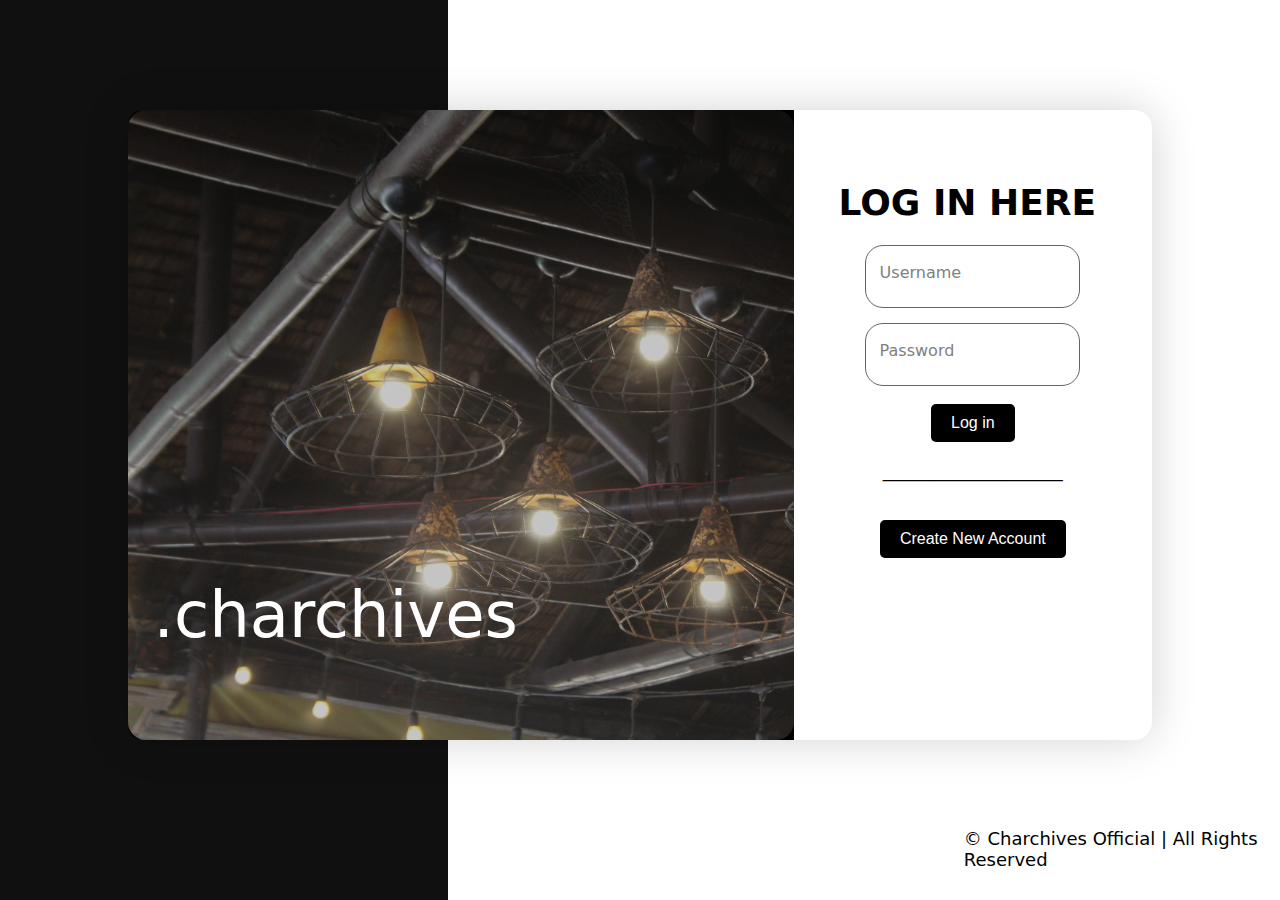
<file: index.html>
<html>
    <head>

        <title>Login</title>
        <link rel="stylesheet" href="style.css">

    </head>
    <body>

        <div>
            <div id="bg_left">
            </div>
            <div id="bg_right">
                <p id="copyright">&copy; Charchives Official | All Rights Reserved</p>
            </div>

            <div id="container">
                <div id="box_left">
                    <p class="charchives">
                        .charchives
                    </p>
                    <div id="left_image">
                    </div>
                </div>

                <div id="box_right">
                    <h1>LOG IN HERE</h1>
                <div class="right">

                    <form action="#">
                        <div class="text_padding">
                            <input type="text" id="name" placeholder=" ">
                            <label for="name">Username</label> 
                        </div>
                    </form>

                    <form action="#">
                        <div class="text_padding">
                            <input type="password" id="name" placeholder=" ">
                            <label for="name">Password</label> 
                        </div>
                    </form>
                    <br>
                </div>
                
                <div>
                <center>
                    <button>
                        <a href="home.html" class="submit">Log in</a>
                    </button>

                    <p> ____________________
                        <br>
                        <br>
                    </p>
        

                    <button>
                        <a href="sign-in.html" class="submit">Create New Account</a>
                    </button>
                </center>
                </div>

                </div>

            </div>

        </div>
     

    </body>
</html>
</file>
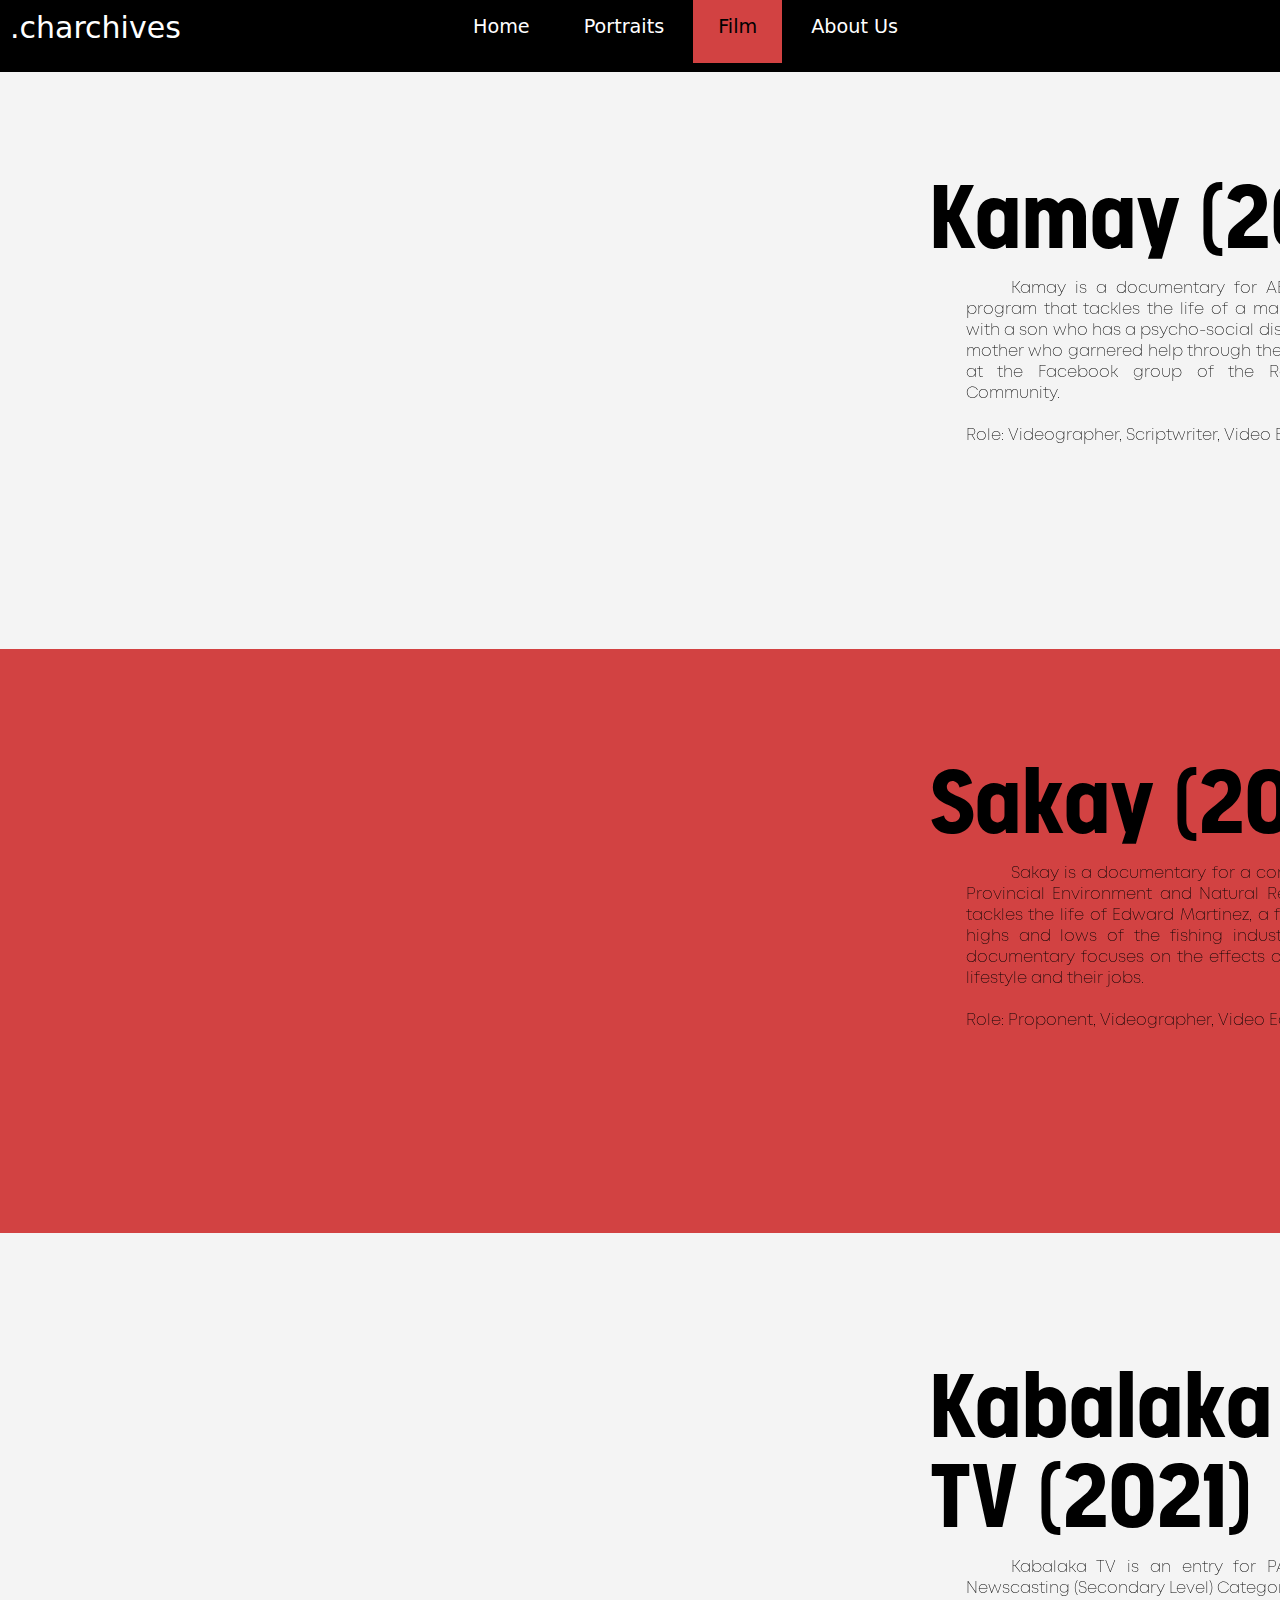
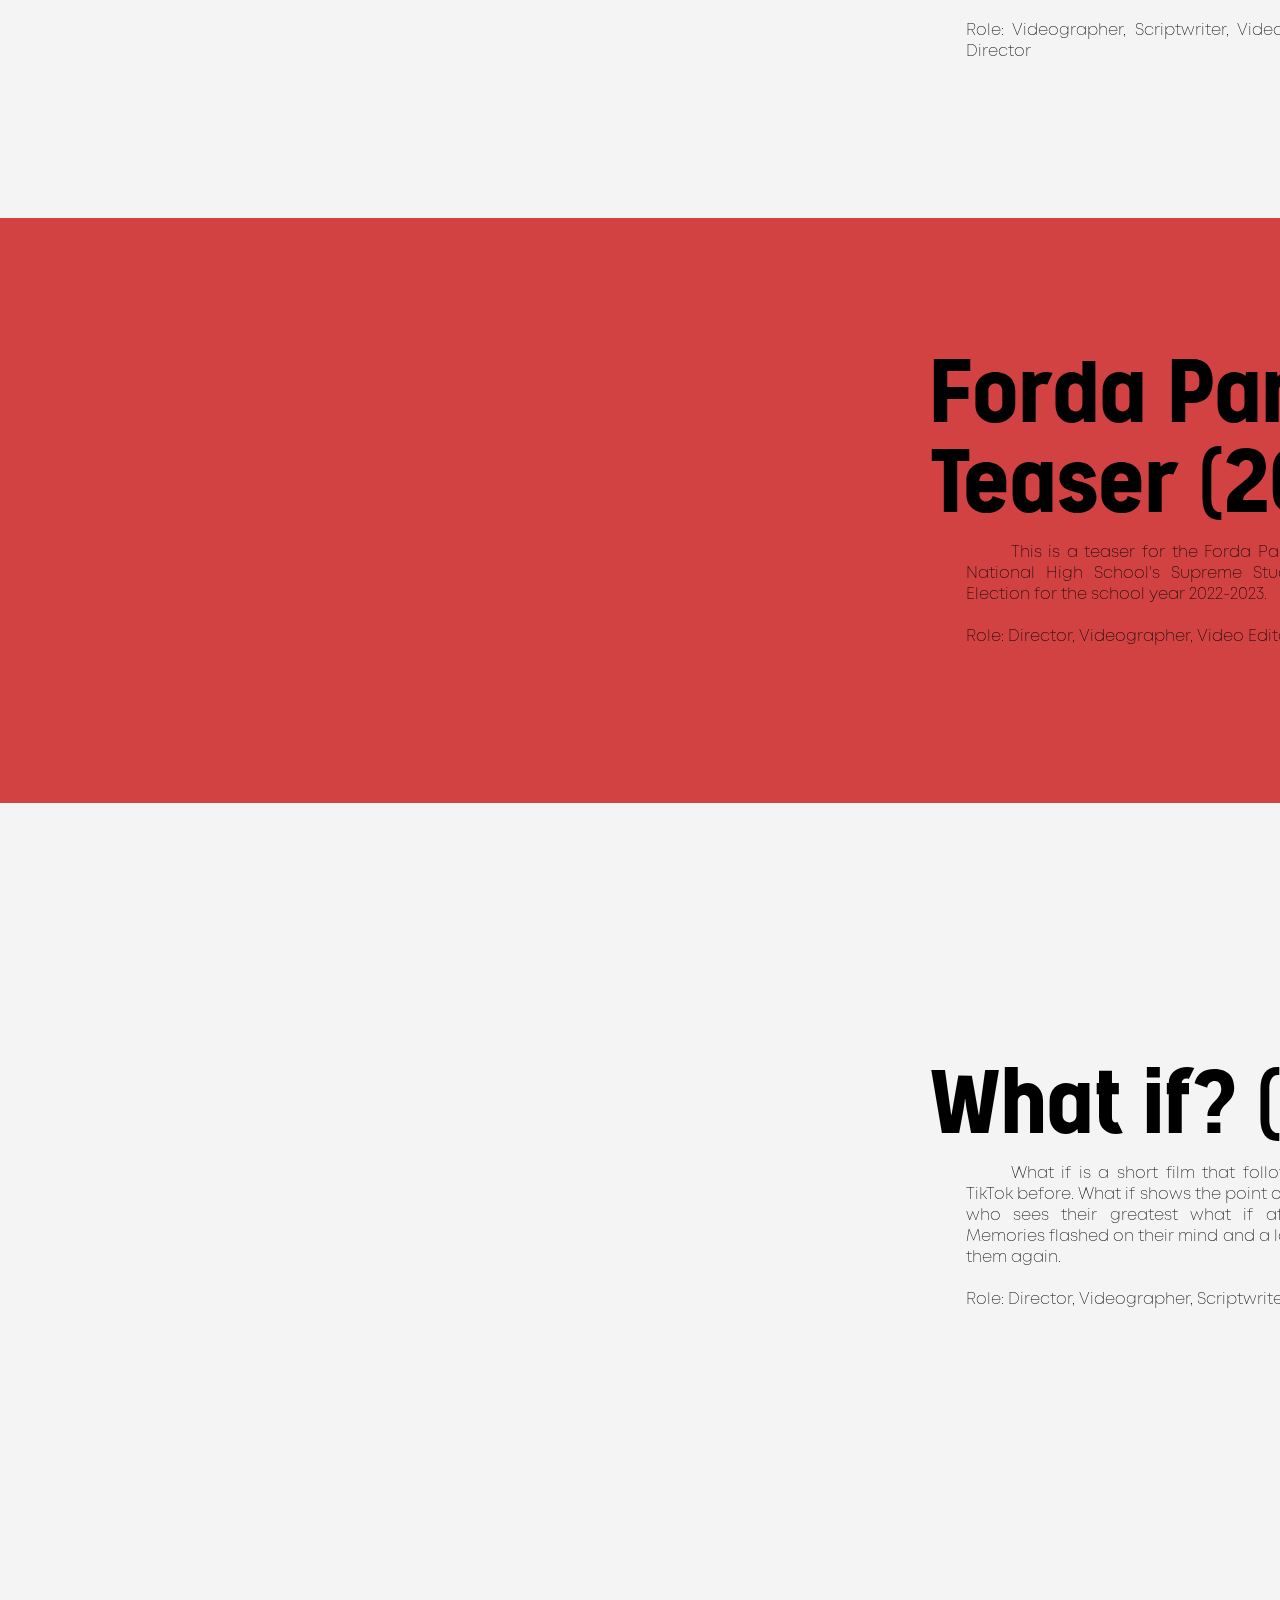
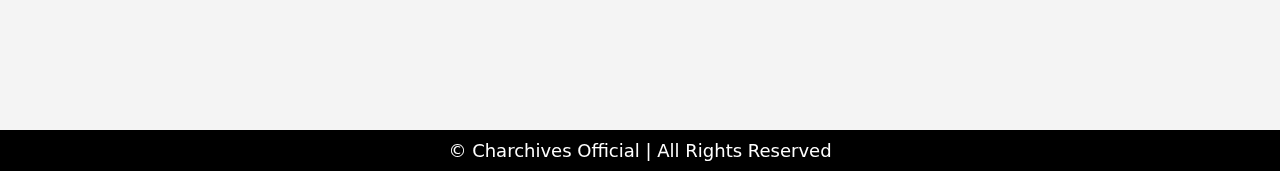
<file: film.html>
<html>
    <head>

        <title>Portrait</title>
        <link rel="stylesheet" href="film.css">

    </head>
    <body>

        <header>
            <nav>
                <a href="home.html">Home</a>
                <a href="portraits.html">Portraits</a>
                <a id="a1" href="film.html">Film</a>
                <a href="aboutus.html">About Us</a>
            </nav>
            <p class="charchives">.charchives</p>
        </header>

        <div class="container">
            
            <div id="kamay" class="kamay"> 
                    <div class="left">
                        
                        <iframe src="https://www.facebook.com/plugins/video.php?height=314&href=https%3A%2F%2Fwww.facebook.com%2Fcha.dianne.falco%2Fvideos%2F1686763824854312%2F&show_text=false&width=560&t=0" width="800" height="450" style="border:none;overflow:hidden" scrolling="no" frameborder="0" allowfullscreen="true" allow="autoplay; clipboard-write; encrypted-media; picture-in-picture; web-share" allowFullScreen="true"></iframe>
                    </div>

                    <div class="right">
                        <p class="big">Kamay (2020)</p>
                        <p id="caption">Kamay is a documentary for ABS-CBN's No Filter 
                            program that tackles the life of a manicurist in poverty 
                            with a son who has a psycho-social disability and a blind mother who
                            garnered help through the post of her friend at the Facebook group
                            of the Roxas City Barter Community.
                        
                        <br>
                        <br>

                        Role: Videographer, Scriptwriter, Video Editor
                    </p>
                    </div>
            </div>
            
            <div class="sakay"> 
                    <div class="left">   
                        <iframe src="https://www.facebook.com/plugins/video.php?height=314&href=https%3A%2F%2Fwww.facebook.com%2FCaPENRO%2Fvideos%2F350571440161788%2F&show_text=false&width=560&t=0" width="800" height="450" style="border:none;overflow:hidden" scrolling="no" frameborder="0" allowfullscreen="true" allow="autoplay; clipboard-write; encrypted-media; picture-in-picture; web-share" allowFullScreen="true"></iframe>
                    </div>

                    <div class="right">
                        <p class="big">Sakay (2021)</p>
                        <p id="caption">Sakay is a documentary for a competition of
                            Capiz Provincial Environment and Natural Resources Office. 
                            It tackles the life of Edward Martinez, a fisherman, and
                            the highs and lows of the fishing industry. Moreover, this
                            documentary focuses on the effects of pollution in their
                            lifestyle and their jobs.
                        
                        <br>
                        <br>

                        Role: Proponent, Videographer, Video Editor

                    </p>
                    </div>
            </div>   

            <div class="kabalaka"> 
                    <div class="left">
                        <iframe src="https://www.facebook.com/plugins/video.php?height=314&href=https%3A%2F%2Fwww.facebook.com%2FSerbisyongKabalaka%2Fvideos%2F1008193042921559%2F&show_text=false&width=560&t=0" width="800" height="450" style="border:none;overflow:hidden" scrolling="no" frameborder="0" allowfullscreen="true" allow="autoplay; clipboard-write; encrypted-media; picture-in-picture; web-share" allowFullScreen="true"></iframe> 
                    </div>

                    <div class="right">
                        <p class="big">Kabalaka News TV (2021)</p>
                        <p id="caption">Kabalaka TV is an entry for PAGHANAS 2021: Tv Newscasting (Secondary Level) Category contest.
                        
                        <br>
                        <br>

                        Role: Videographer, Scriptwriter, Video Editor, Technical Director
                    </p>
                    </div>
            </div>
            
            <div class="fordateaser"> 
                    <div class="left">   
                        <iframe src="https://www.facebook.com/plugins/video.php?height=314&href=https%3A%2F%2Fwww.facebook.com%2F100085761901448%2Fvideos%2F3330394627208571%2F&show_text=false&width=560&t=0" width="800" height="450" style="border:none;overflow:hidden" scrolling="no" frameborder="0" allowfullscreen="true" allow="autoplay; clipboard-write; encrypted-media; picture-in-picture; web-share" allowFullScreen="true"></iframe>
                    </div>

                    <div class="right">
                        <p class="big">Forda Party Teaser (2022)</p>
                        <p id="caption"> This is a teaser for the Forda Party slate 
                            for Capiz National High School's Supreme Student Government Election
                            for the school year 2022-2023.

                    
                        <br>
                        <br>

                        Role: Director, Videographer, Video Editor

                    </p>
                    </div>
            </div>

            <div class="whatif"> 
                    <div class="left">
                        <blockquote class="tiktok-embed" cite="https://www.tiktok.com/@chadianne1/video/7150687935388765466" data-video-id="7150687935388765466" style="max-width: 605px;min-width: 325px; position:static;" ><script async src="https://www.tiktok.com/embed.js"></script>    
                    </div>

                    <div class="right">
                        <br>
                        <br>
                        <br>
                        <br>
                        <br>
                        <br>
                        <br>
                        <p class="big">What if? (2022)</p>
                        <p id="caption">What if is a short film that followed the trend on
                            TikTok before. What if shows the point of view of a person who
                            sees their greatest what if after a long time. Memories flashed
                            on their mind and a lot of what ifs filled them again. 
                        <br>
                        <br>

                        Role: Director, Videographer, Scriptwriter, Video Editor
                    </p>
                    </div>
            </div>

        </div>
        </div>

        
        <footer>
            <p>&copy; Charchives Official | All Rights Reserved</p>
        </footer>

    </body>

</html>
</file>
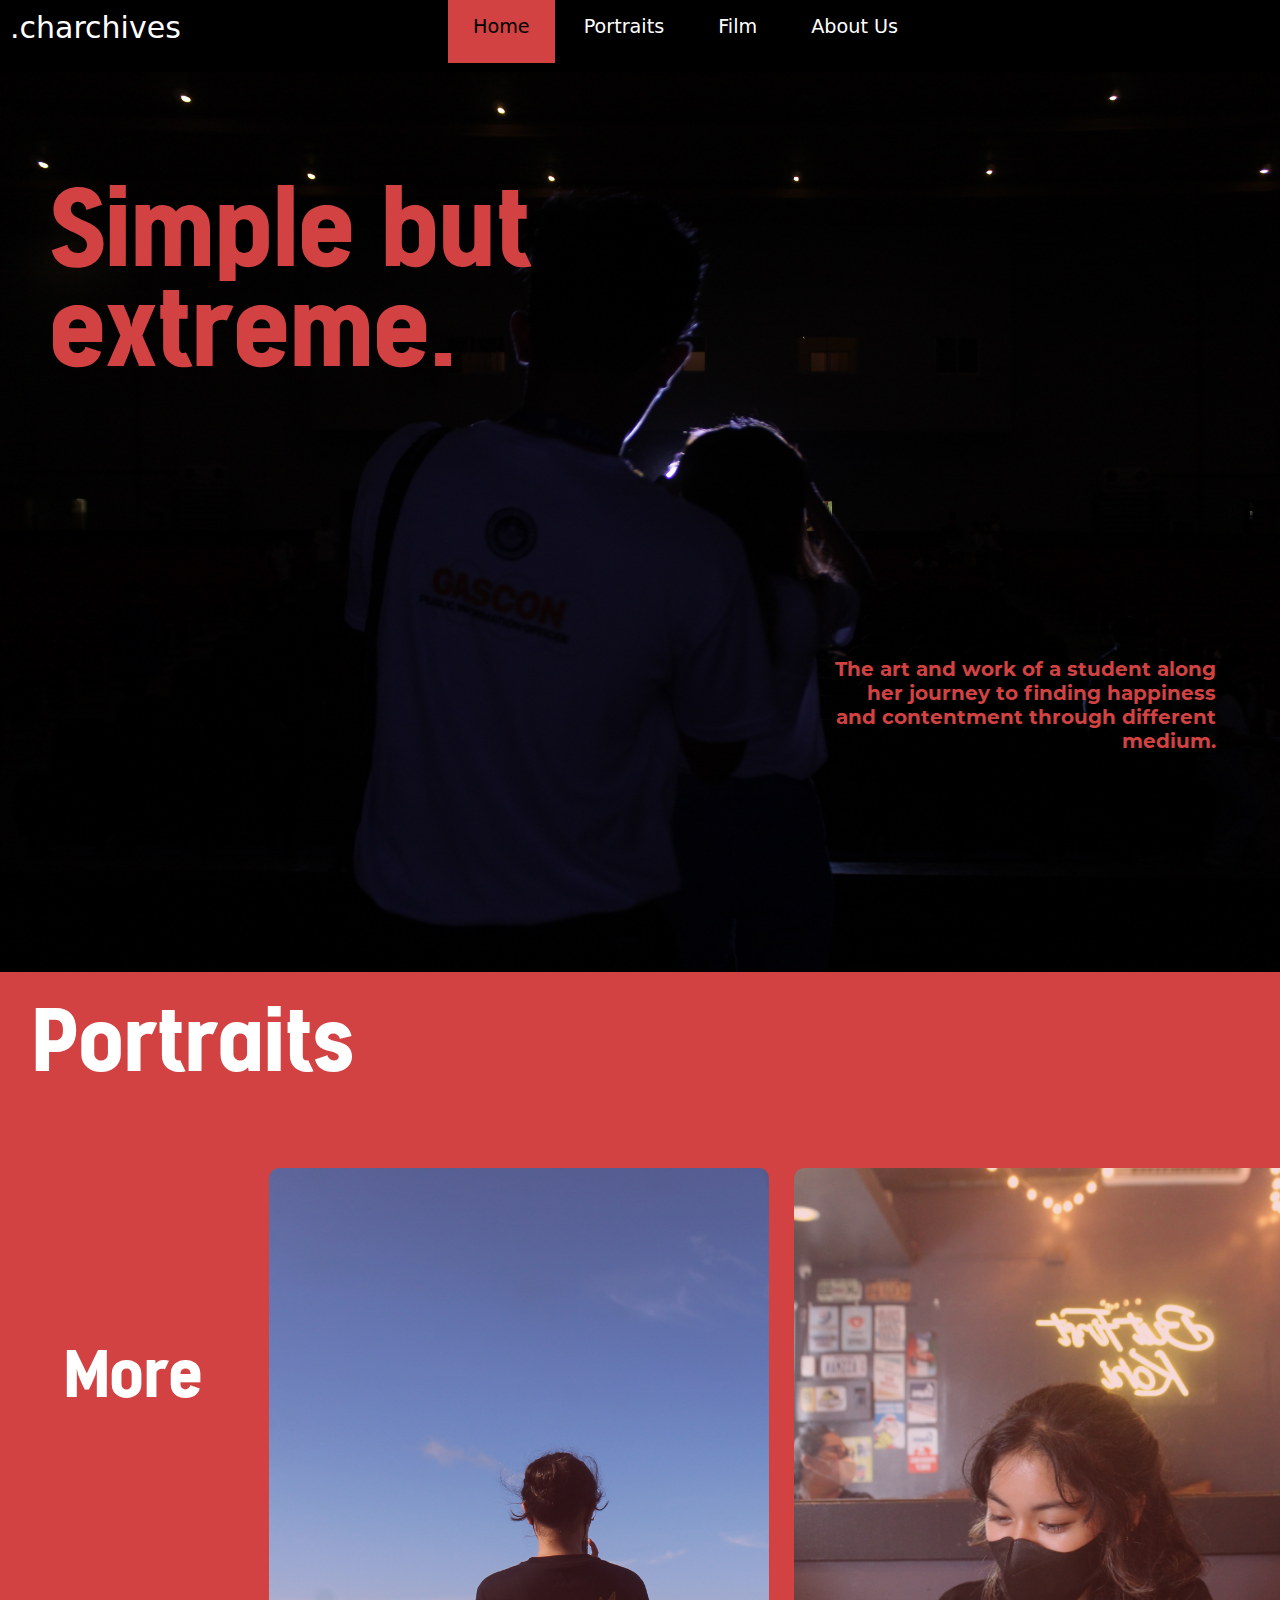
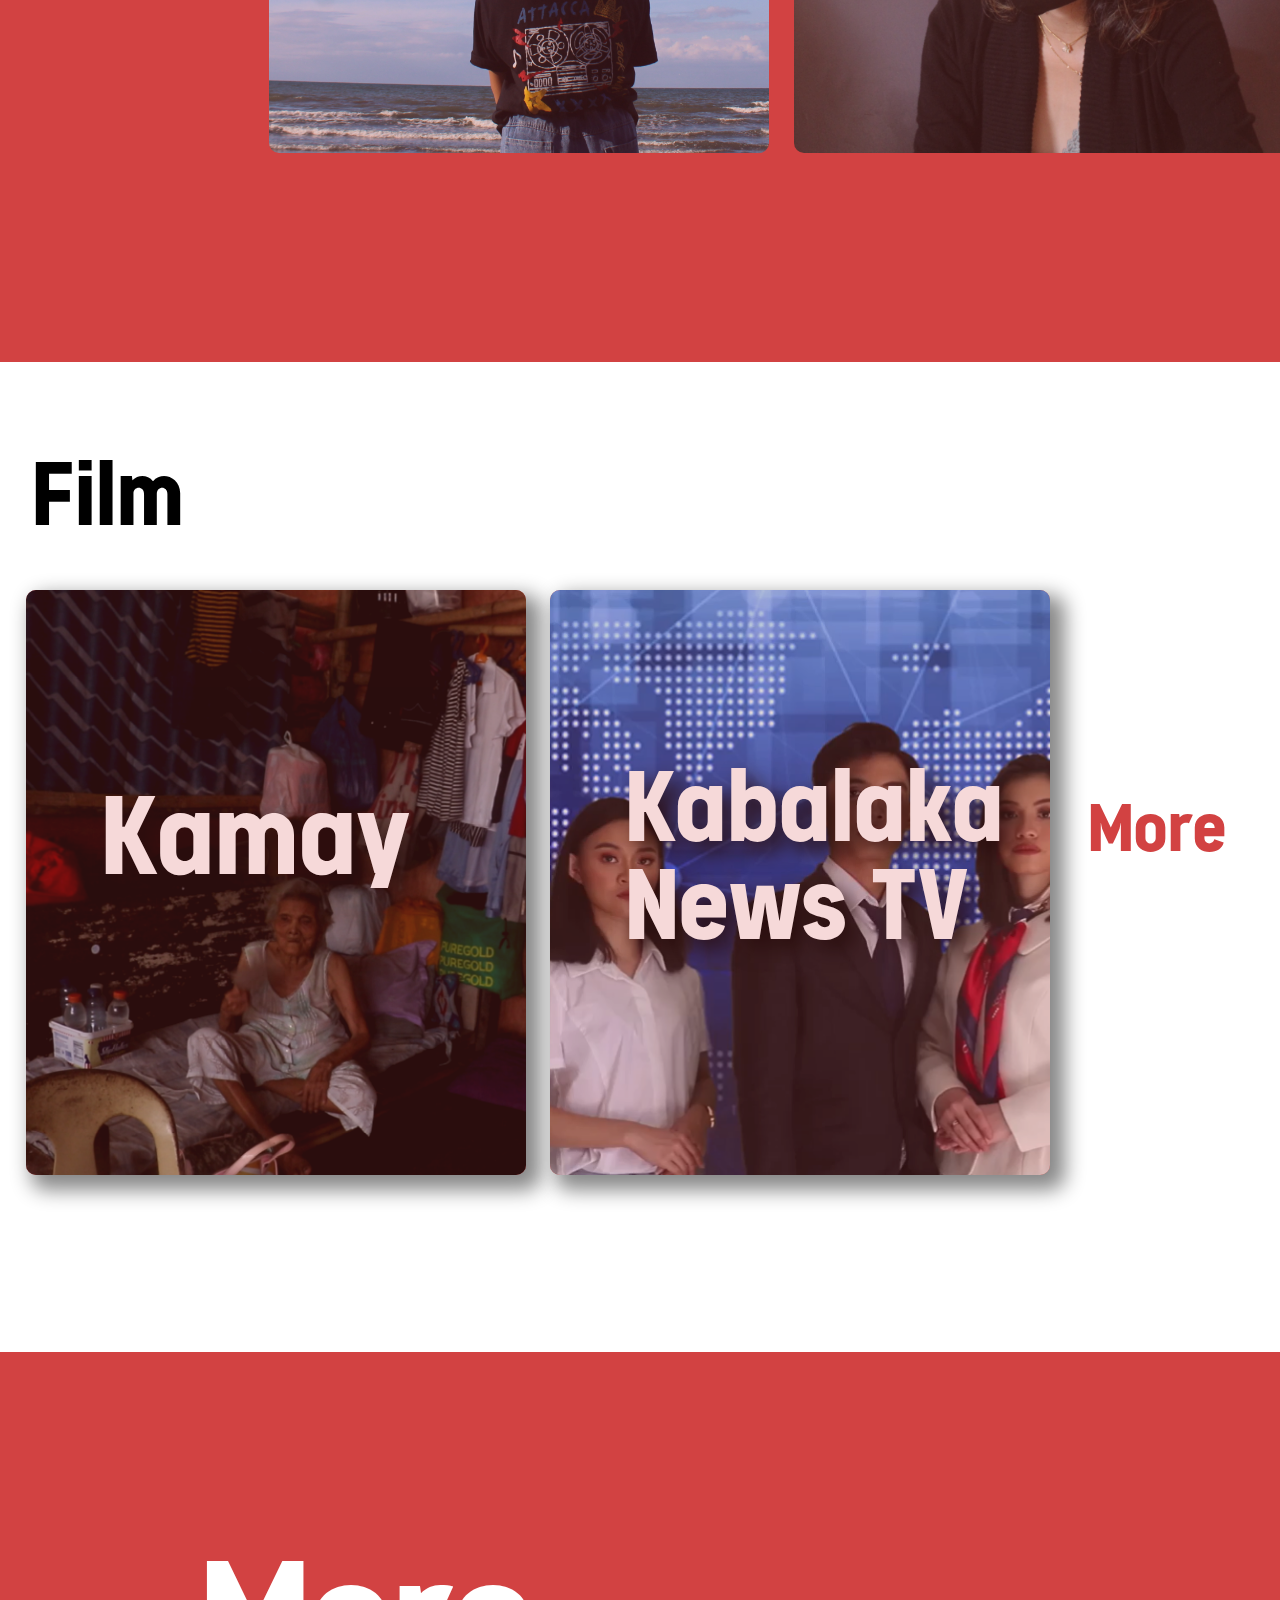
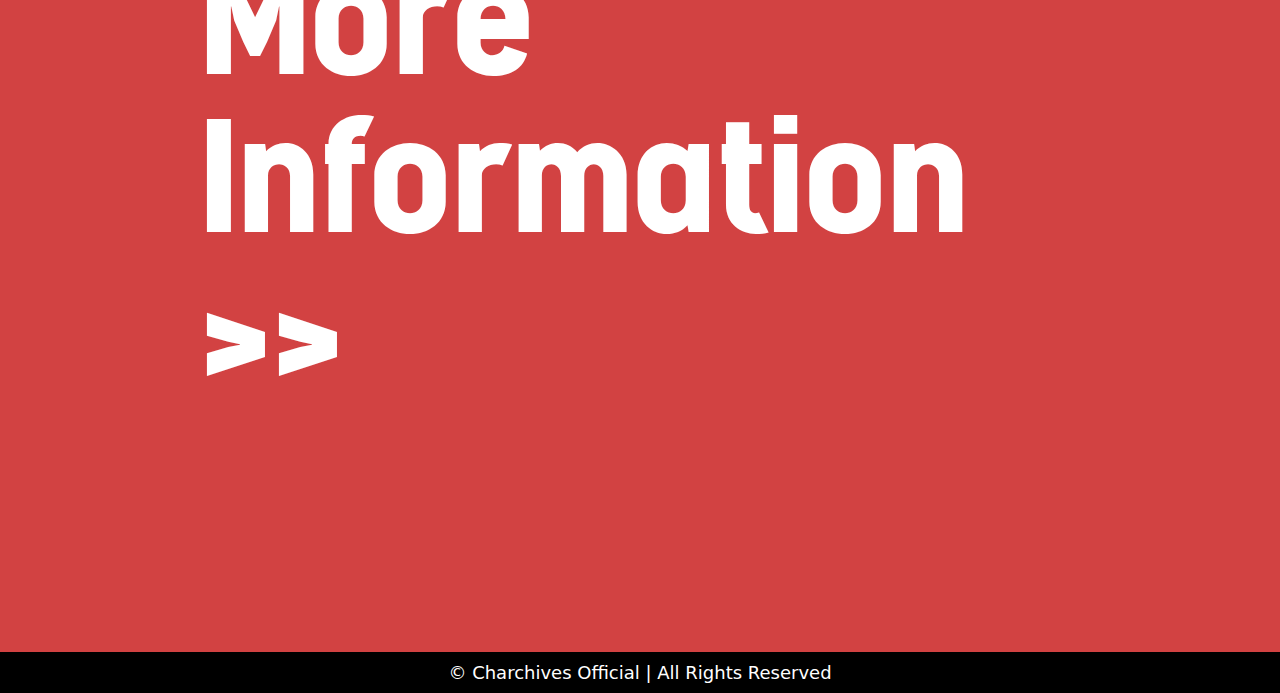
<file: home.html>
<html>
    <head>

        <title>Home</title>
        <link rel="stylesheet" href="home.css">

    </head>
    <body>
        <header>
            <nav>
                <a id="a1" href="home.html">Home</a>
                <a href="portraits.html">Portraits</a>
                <a href="film.html">Film</a>
                <a href="aboutus.html">About Us</a>
            </nav>
            <p class="charchives">.charchives</p>
        </header>

        <div class="main">
            <div class="left">
                <div>
                    <p class="big">Simple but extreme.</p>
                </div>
            </div>
            <div>
                <p id="caption">The art and work of a student along her journey to finding happiness and contentment through different medium.</p>
            </div>
        </div>

        <div id="portrait">
            <p class="heading">Portraits</p>
                
                <div>
                    <a id="nodeco" href="portraits.html">
                    <p class="more1">More</p>
                    </a>
                </div>
                <div class="p_cont_left">
                    <a id="nodeco" href="portraits.html">
                    <div class="small_container1">
                        <div class="img1">
                        </div>
                    </div>
                    </a>
                </div>
    
                <a href="portraits.html">
                    <div class="p_cont_right">
                        <div class="small_container2">
                            <div class="img2">
                            </div>
                        </div>
                    </div>
                </a>
        </div>

        <div id="film"> 
            <p class="heading_black">Film</p>
            <a href="film.html">
            <div class="cont_left">
                <div class="small_container">
                    <div class="kamay">
                        <p class="filmtitles">Kamay</p>
                    </div>
                </div>
            </div>
            </a>

            <a href="film.html">
                <div class="cont_right">
                    <div class="small_container">
                        <div class="kabalaka">
                            <p class="filmtitles2">Kabalaka News TV</p>
                        </div>
                    </div>
                </div>

                <div>
                    <p class="more">More</p>
                </div>
            </a>
        </div>

        <div id="aboutus">
            <a id="nodeco" href="aboutus.html">
                <p class="info">More Information >></p>
            </a>
        </div>

        <footer>
            <p>&copy; Charchives Official | All Rights Reserved</p>
        </footer>
    </body>
</html>
</file>
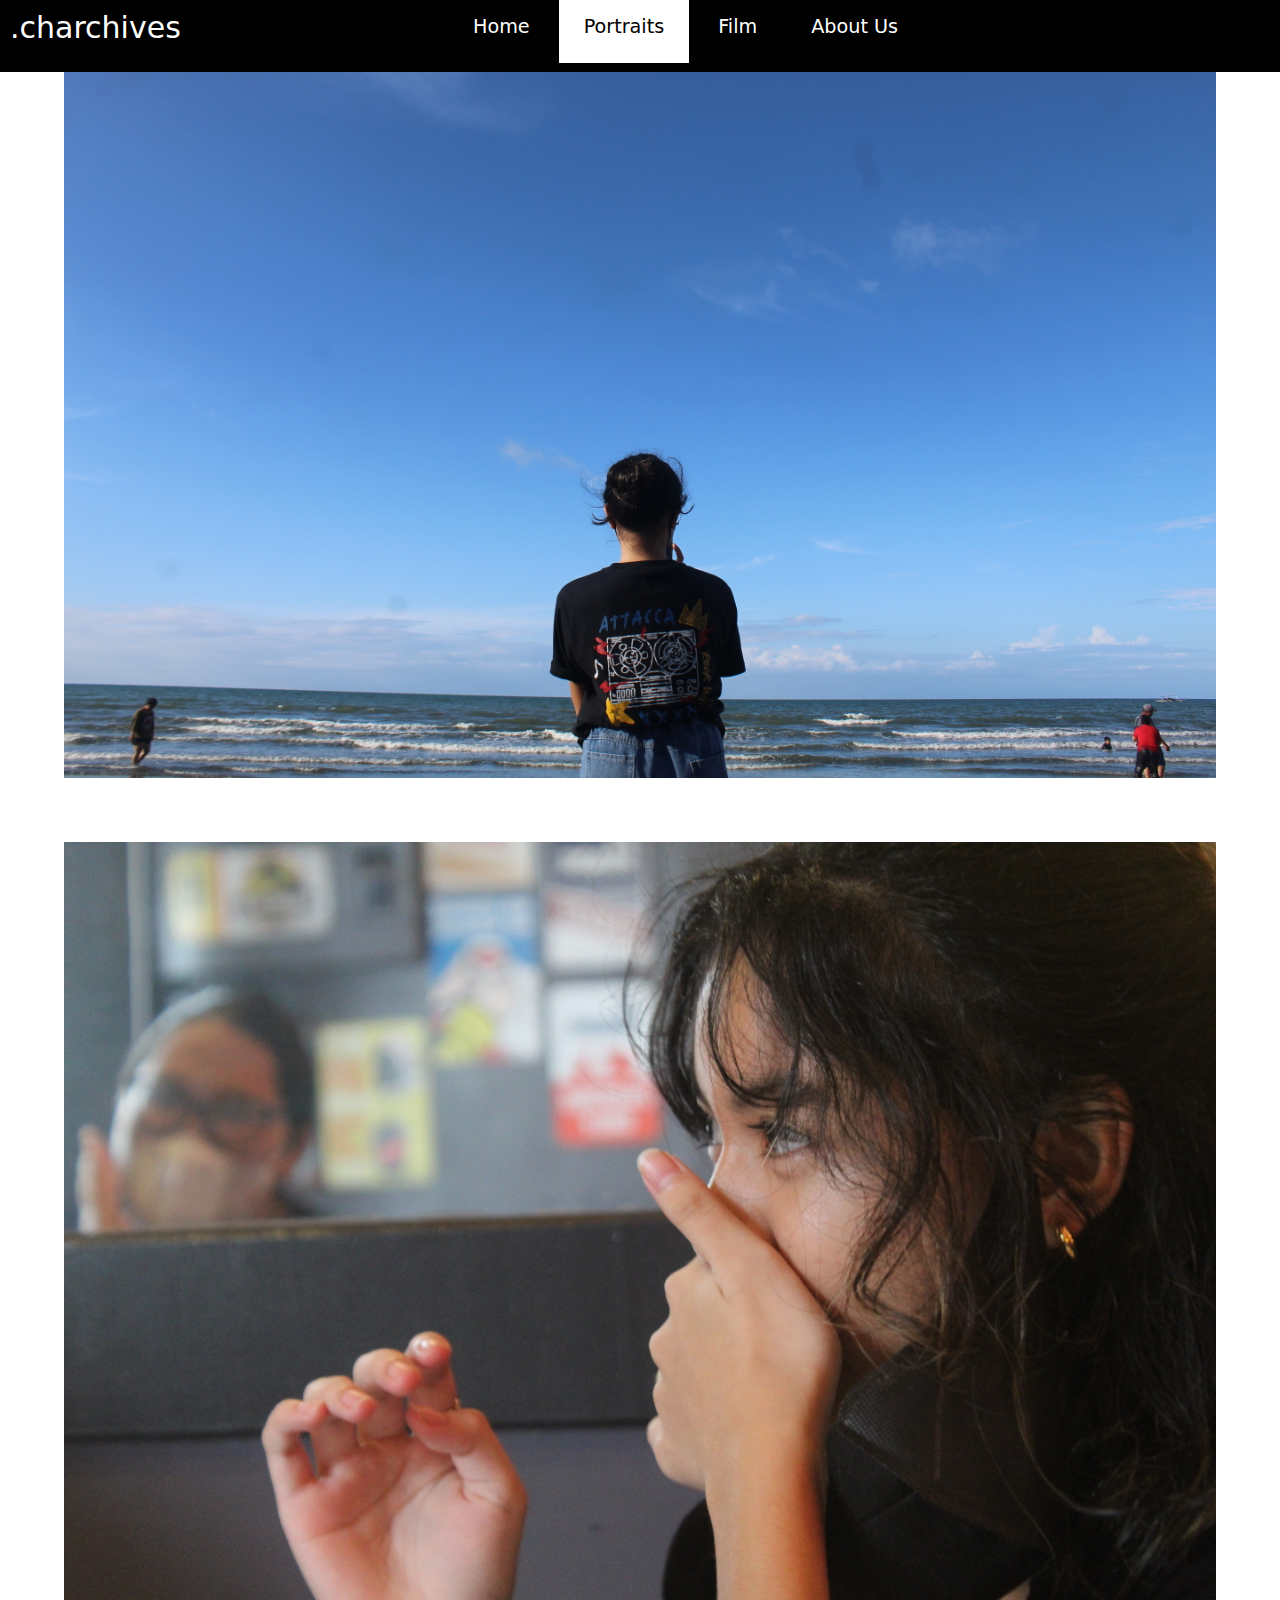
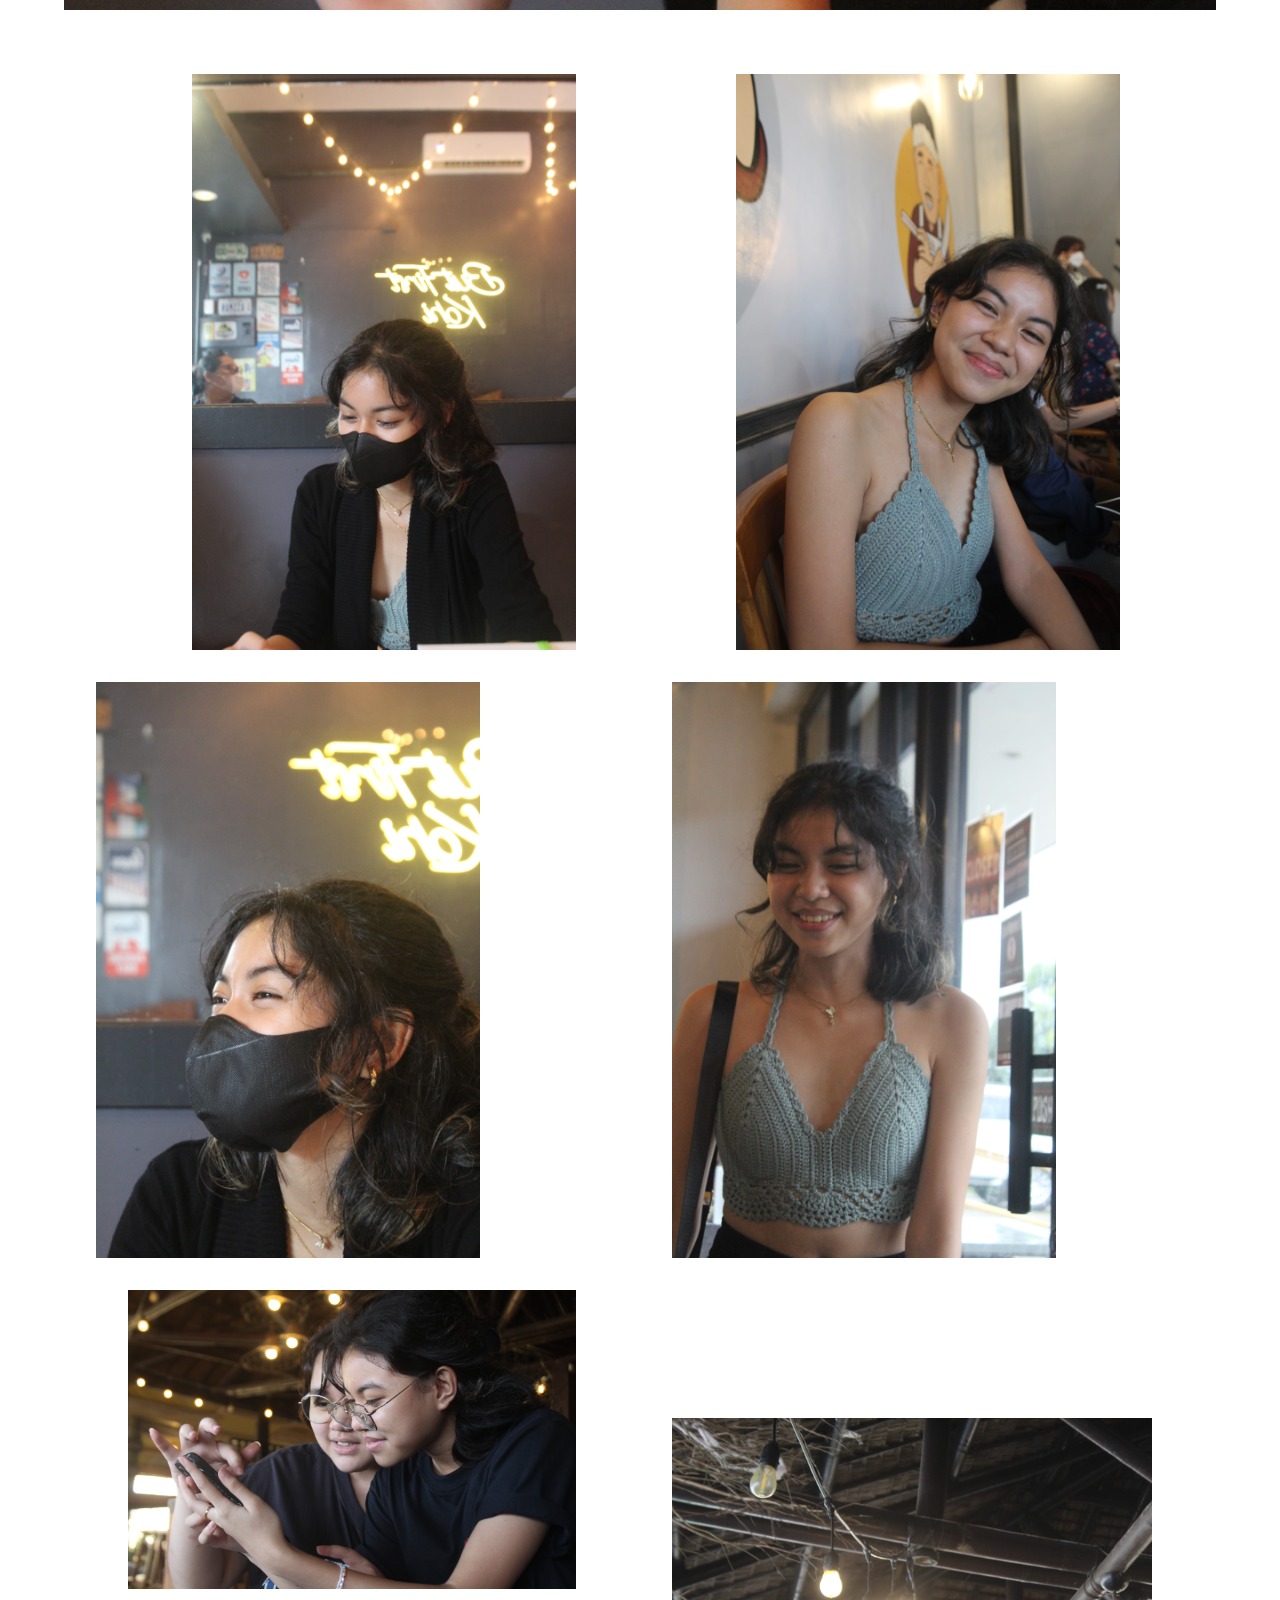
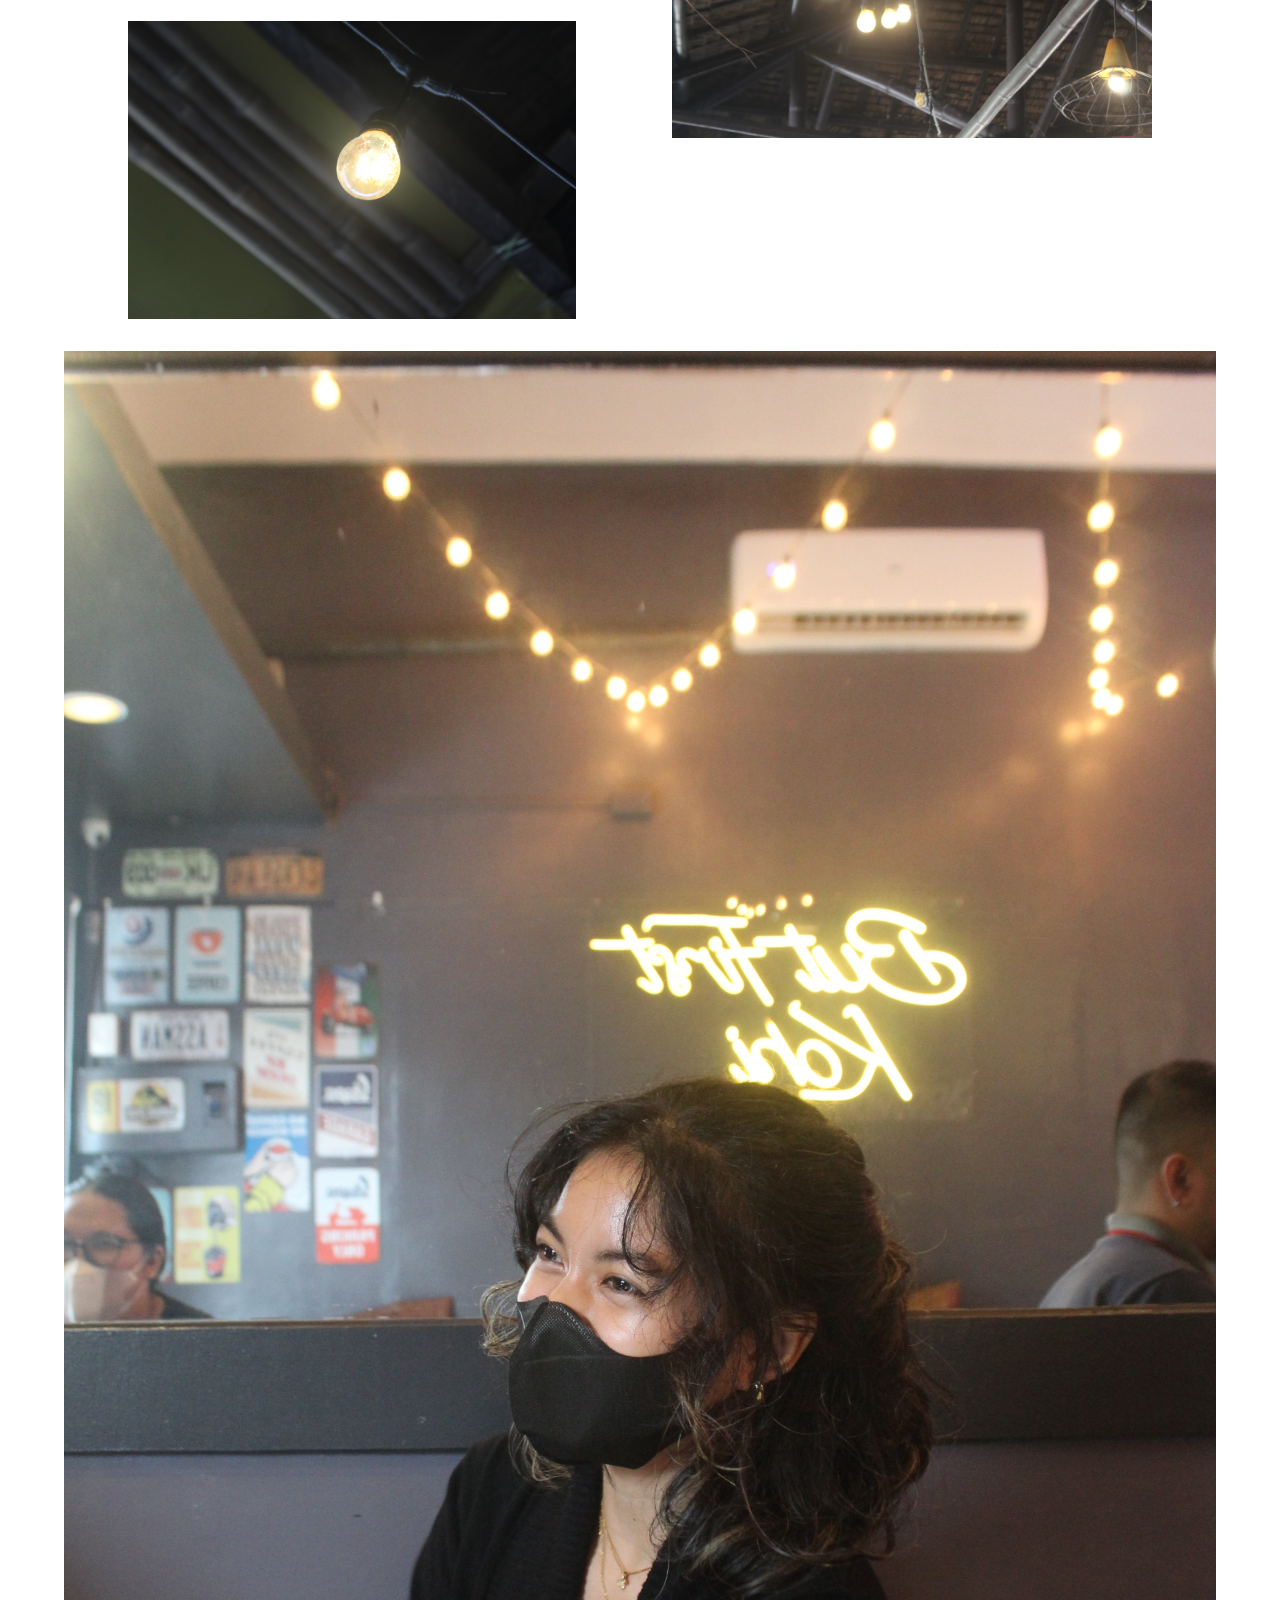
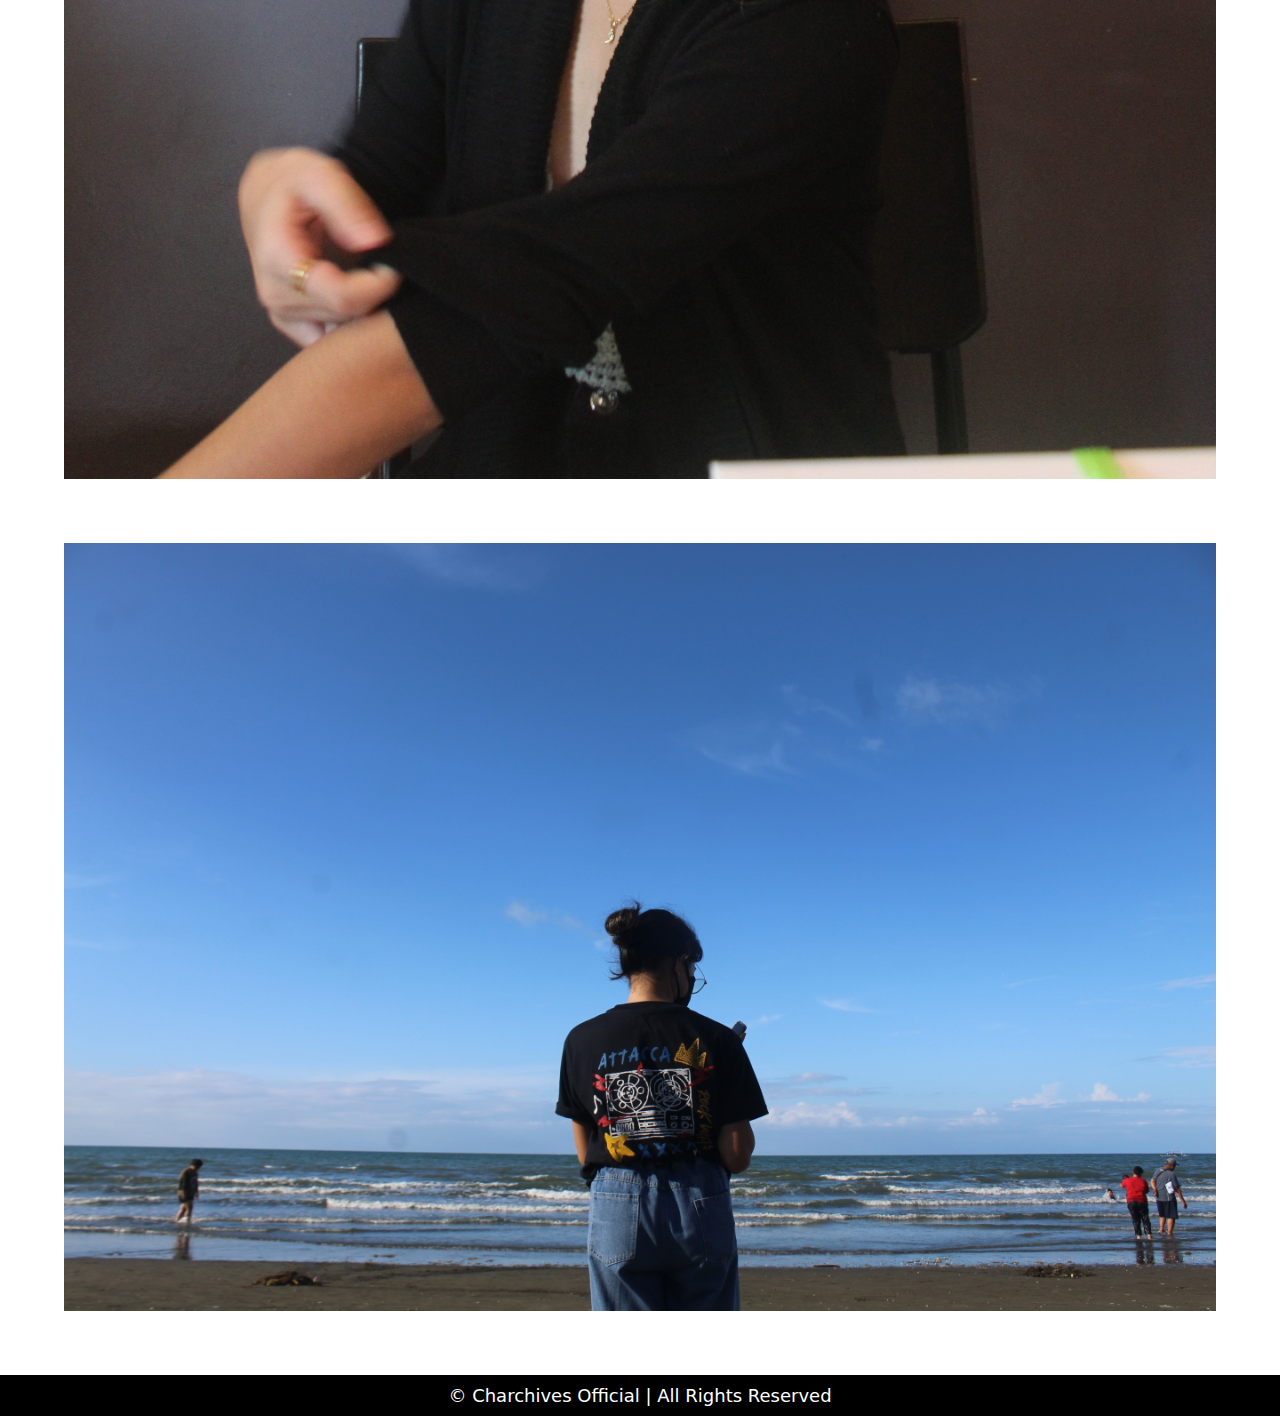
<file: portraits.html>
<html>
    <head>

        <title>Portrait</title>
        <link rel="stylesheet" href="portrait.css">

    </head>
    <body>

        <header>
            <nav>
                <a href="home.html">Home</a>
                <a id="a1" href="portraits.html">Portraits</a>
                <a href="film.html">Film</a>
                <a href="aboutus.html">About Us</a>
            </nav>
            <p class="charchives">.charchives</p>
        </header>

        <div class="container">
            
            <div><img src="1.JPG" alt="" id="img1"></div>
            <div><img src="2.JPG" alt="" id="img2"></div>

            <div class="left">
                <div><img src="3.JPG" alt="" id="img3"></div>
                <div><img src="4.JPG" alt="" id="img4"></div>
                <div><img src="7.JPG" alt="" id="img7"></div>
                <div><img src="8.JPG" alt="" id="img8"></div>
            </div>

            <div class="right">
                <div><img src="5.JPG" alt="" id="img5"></div>
                <div><img src="6.JPG" alt="" id="img6"></div>
                <div><img src="9.JPG" alt="" id="img9"></div>
            </div>

            <div><img src="111.JPG" alt="" id="img111"></div>
            <div><img src="22.JPG" alt="" id="img22"></div>

        </div>

        
        <footer>
            <p>&copy; Charchives Official | All Rights Reserved</p>
        </footer>

    </body>

</html>
</file>
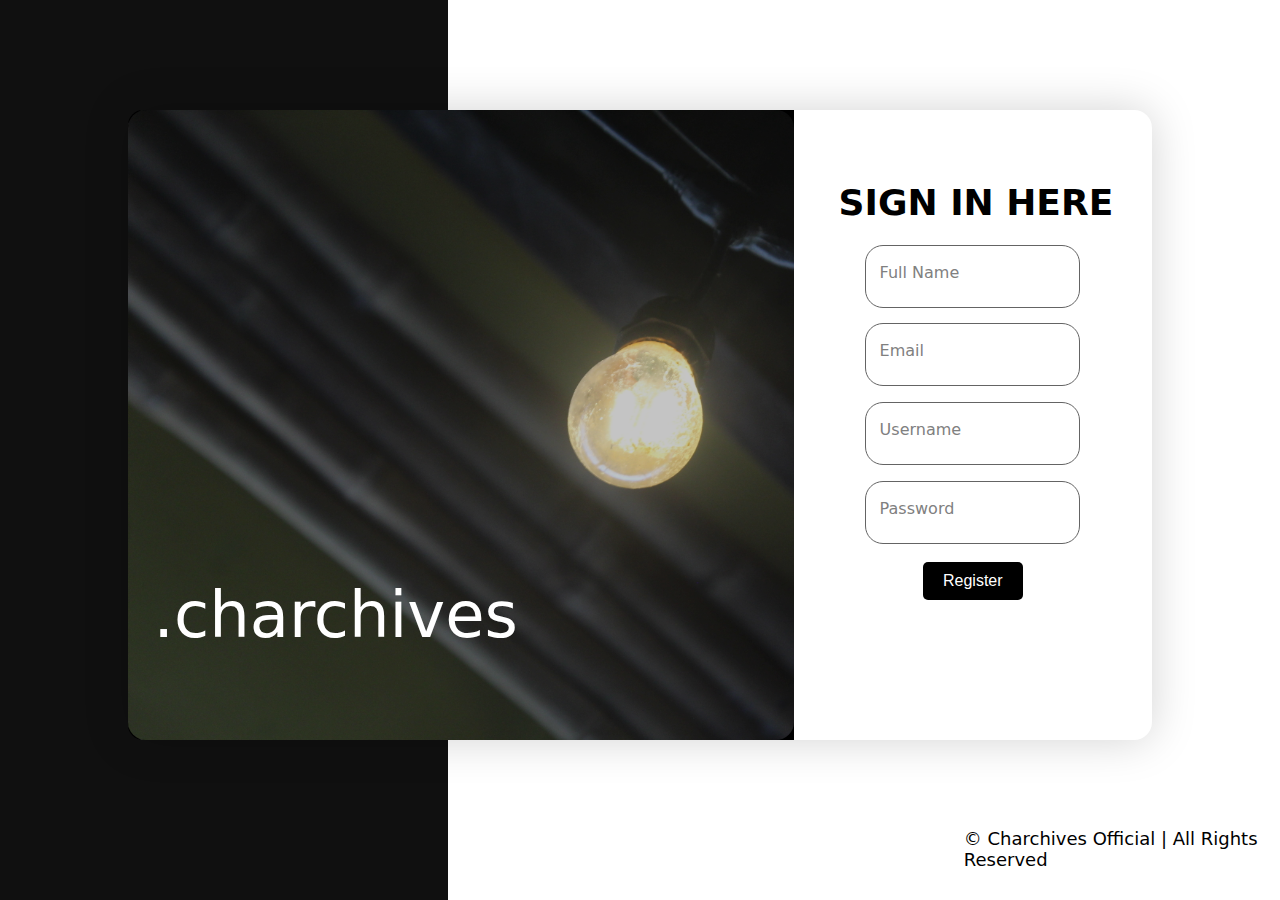
<file: sign-in.html>
<html>
    <head>

        <title>Sign in</title>
        <link rel="stylesheet" href="style.css">

    </head>
    <body>

        <div>
            <div id="bg_left">
            </div>
            <div id="bg_right">
                <p id="copyright">&copy; Charchives Official | All Rights Reserved</p>
            </div>

            <div id="container">
                <div id="box_left">
                    <p class="charchives">
                        .charchives
                    </p>
                    <div id="left_image1">
                    </div>
                </div>

                <div id="box_right">
                    <h1>SIGN IN HERE</h1>
                <div class="right">

                    <form action="#">
                        <div class="text_padding">
                            <input type="text" id="name" placeholder=" ">
                            <label for="name">Full Name</label> 
                        </div>
                    </form>

                    <form action="#">
                        <div class="text_padding">
                            <input type="email" id="name" placeholder=" ">
                            <label for="name">Email</label> 
                        </div>
                    </form>

                    <form action="#">
                        <div class="text_padding">
                            <input type="text" id="name" placeholder=" ">
                            <label for="name">Username</label> 
                        </div>
                    </form>

                    <form action="#">
                        <div class="text_padding">
                            <input type="password" id="name" placeholder=" ">
                            <label for="name">Password</label> 
                        </div>
                    </form>
                    
                    <br>
                </div>
                
                <div>
                <center>
                    <button>
                        <a href="index.html" class="submit">Register</a>
                    </button>
                </center>
                </div>

                </div>

            </div>

        </div>
     

    </body>
</html>
</file>
<file: style.css>
*{

  margin: 0;

}

#bg_left{
  background-color: rgb(16, 16, 16);
  width: 35%;
  float: left;
  height: 100%;
}

#bg_right{
  background-color: rgb(255, 255, 255);
  width: 65%;
  float: right;
}

#container{
  position: absolute;
  width: 80%;
  height: 70%;
  background-color: rgb(255, 255, 255);
  margin: 10%;
  margin-top: 110px;
  border-radius: 2vh;
  box-shadow: 0vh 0vh 5vh rgba(0, 0, 0, 0.175);
}

#box_left{
  width: 65%;
  float: left;
  height: 100%;
  border-radius: 15px 0px 0px 15px;
  background-color: black;
}

#left_image{
  background-image: url("COVER2.JPG");
  opacity: 77%;
  background-repeat: no-repeat;
  background-size: cover;
  width: 100%;
  height: 100%;
  border-radius: 2vh;
}

#left_image1{
  background-image: url("COVER3.JPG");
  opacity: 77%;
  background-repeat: no-repeat;
  background-size: cover;
  width: 100%;
  height: 100%;
  border-radius: 2vh;
}

#box_right{
  /* background-color: rgb(255, 255, 255); */
  width: 35%;
  float: right;
  height: 100%;
  padding-top: 8vh;
}

.charchives{
  color: rgb(255, 255, 255);
  font-size: 400%;
  font-family: system-ui, -apple-system, BlinkMacSystemFont, 'Segoe UI', Roboto, Oxygen, Ubuntu, Cantarell, 'Open Sans', 'Helvetica Neue', sans-serif;
  line-height: normal;
  padding-left: 2%;
  margin-top: 450px;
  font-weight: 500;
  position: fixed;
  z-index: 1; 
}

h1{
  color: rgb(0, 0, 0);
  font-size: 4vh;
  font-family: system-ui, -apple-system, BlinkMacSystemFont, 'Segoe UI', Roboto, Oxygen, Ubuntu, Cantarell, 'Open Sans', 'Helvetica Neue', sans-serif;
  line-height: normal;
  margin-left: 5vh;
}

.right{
  margin-top: 6%;
  margin-left: 20%;
}

.text_padding{
  margin-top: 1.75vh;
}

input{
  font-family: system-ui, -apple-system, BlinkMacSystemFont, 'Segoe UI', Roboto, Oxygen, Ubuntu, Cantarell, 'Open Sans', 'Helvetica Neue', sans-serif;
  outline: transparent;
  border: .1rem solid rgb(100, 100, 100);
  border-radius: 2vh;
  padding-left: 1.8vh;
}

form{
  position: relative;
}

form input{
  font-family: system-ui, -apple-system, BlinkMacSystemFont, 'Segoe UI', Roboto, Oxygen, Ubuntu, Cantarell, 'Open Sans', 'Helvetica Neue', sans-serif;
  width: 75%;
  height: 10%;
  transition: .2s ease;
}

form label{
  font-family: system-ui, -apple-system, BlinkMacSystemFont, 'Segoe UI', Roboto, Oxygen, Ubuntu, Cantarell, 'Open Sans', 'Helvetica Neue', sans-serif;
  position: absolute;
  left: 5%;
  top: 2vh;
  transition: .3s ease;
  color: gray;
}

/* borders of boxes */
form input:focus{
  border: 2px solid rgb(255, 191, 0);
}

/* Labels with transition */
form input:focus ~ label{
  top: .5vh;
  font-size: 1.3vh;
  color: rgb(37, 28, 0);
}

/* Label that stays */
form input:not(:placeholder-shown) ~ label{

  top: .5vh;
  font-size: 1.3vh;
  color: rgb(37, 28, 0);

}

button{
  color: rgb(0, 0, 0);
  font-size: 100%;
  background-color: rgb(0, 0, 0);
  padding-top: 10px;
  padding-bottom: 10px;
  padding-left: 20px;
  padding-right: 20px;
  border-radius: 5px;
  border: none;
}

.submit{
  text-decoration: none;
  color:rgb(255, 255, 255)
}

button:hover{
  background-color: rgb(37, 28, 0);
}

.pass{
  color: rgb(0, 0, 0);
  font-size: 2vh;
  font-family: system-ui, -apple-system, BlinkMacSystemFont, 'Segoe UI', Roboto, Oxygen, Ubuntu, Cantarell, 'Open Sans', 'Helvetica Neue', sans-serif;
  line-height: normal;
  margin-top: 3vh;
  padding-left: 7vh;
}

.foot{
  color: rgb(0, 0, 0);
  font-size: 1.75vh;
  font-family: system-ui, -apple-system, BlinkMacSystemFont, 'Segoe UI', Roboto, Oxygen, Ubuntu, Cantarell, 'Open Sans', 'Helvetica Neue', sans-serif;
  margin-top: 2.25vh;
}

.link{
  color:rgb(0, 0, 0)
}

.check{
  font-family: system-ui, -apple-system, BlinkMacSystemFont, 'Segoe UI', Roboto, Oxygen, Ubuntu, Cantarell, 'Open Sans', 'Helvetica Neue', sans-serif;
  color: rgb(0, 0, 0);
  font-size: 2vh;
  height: auto;
}

p{
  color: rgb(0, 0, 0);
  font-size: 2vh;
  font-family: system-ui, -apple-system, BlinkMacSystemFont, 'Segoe UI', Roboto, Oxygen, Ubuntu, Cantarell, 'Open Sans', 'Helvetica Neue', sans-serif;
  line-height: normal;
  padding-top: 2vh;
  padding-bottom: 2vh;
}

.remember{
  margin-left: 2vh;
  margin-bottom: 1vh;
}

#copyright{
  margin-left: 62%;
  margin-top: 90vh;
}
</file>
<file: film.css>
*{

    margin: 0;
  
  }
  
  @font-face {
      font-family: ddiam;
      src: url(Diam-p7pnr.otf);
  }
  
  @font-face {
      font-family: mont_light;
      src: url(Mont-ExtraLightDEMO.otf);
  }
  
  @font-face {
      font-family: mont_heavy;
      src: url(Mont-HeavyDEMO.otf);
  }
  
header{
    background-color: black;
    height: 8vh;
    width: 100%;
    min-height: 5vh;
    position: fixed;
}

.charchives{
      color: white;
      font-family: system-ui, -apple-system, BlinkMacSystemFont, 'Segoe UI', Roboto, Oxygen, Ubuntu, Cantarell, 'Open Sans', 'Helvetica Neue', sans-serif;
      font-size: 30;
      font-weight: 500;
      padding: 10;
      position: absolute;
  }

.container{
    position: inherit;
    height: auto;
}
  
a{
      font-family: system-ui, -apple-system, BlinkMacSystemFont, 'Segoe UI', Roboto, Oxygen, Ubuntu, Cantarell, 'Open Sans', 'Helvetica Neue', sans-serif;
      text-decoration: none;
      padding: 25;
      color: white;
      font-size: 120%;
      font-weight: 500;
  }
  
a:hover{
    background-color: rgb(19, 19, 19);
}

#a1{
    font-family: system-ui, -apple-system, BlinkMacSystemFont, 'Segoe UI', Roboto, Oxygen, Ubuntu, Cantarell, 'Open Sans', 'Helvetica Neue', sans-serif;
    text-decoration: none;
    padding: 25;
    color: rgb(0, 0, 0);
    font-size: 120%;
    font-weight: 500;
    background-color: rgb(210, 66, 66);
}

nav{
      position: absolute;
      display: block;
      margin-left: 35%;
      margin-top: 15;
  }
  
.left{
      width: 60%;
      float: left;
  }
  
.right{
      width: 40%;
      float: right;
  }
  
footer{
    color: rgb(255, 255, 255);
    font-size: 2vh;
    font-family: system-ui, -apple-system, BlinkMacSystemFont, 'Segoe UI', Roboto, Oxygen, Ubuntu, Cantarell, 'Open Sans', 'Helvetica Neue', sans-serif;
    background-color: black;
    width: 100%;
    color: white;
    text-align: center;
    z-index: 1;
    padding-top: 10;
    padding-bottom: 10;
}

.big{
    font-family: ddiam;
    font-size: 9vh;
    line-height: 90px;
    padding-left: 1vh;
    padding-top: 15%;
    color: black;
}

#caption{
    margin-top: 1vh;
    font-family: mont_light;
    padding-left: 5vh;
    padding-right: 10vh;
    text-indent: 5vh;
    text-align: justify;
    color: black;
}

.kamay{
    padding-top: 7%;
    width: 165.5vh;
    height: 55vh;
    background-color: #f4f4f4;
    padding-bottom: 5%;
    padding-left: 3vh;
}

.sakay{
    padding-top: 2%;
    width: 165.5vh;
    height: 55vh;
    background-color: rgb(210, 66, 66);
    padding-bottom: 5%;
    padding-left: 3vh;
}

.kabalaka{
    padding-top: 5vh;
    width: 165.5vh;
    height: 55vh;
    background-color: #f4f4f4;
    padding-bottom: 5vh;
    padding-left: 3vh;
}

.fordateaser{
    padding-top: 5vh;
    width: 165.5vh;
    height: 55vh;
    background-color: rgb(210, 66, 66);
    padding-bottom: 5vh;
    padding-left: 3vh;
}

.whatif{
    padding-top: 5vh;
    width: 165.5vh;
    height: 93vh;
    background-color: #f4f4f4;
    padding-bottom: 5vh;
    padding-left: 3vh;
}
</file>
<file: home.css>
*{

  margin: 0;

}

@font-face {
    font-family: ddiam;
    src: url(Diam-p7pnr.otf);
}

@font-face {
    font-family: mont_light;
    src: url(Mont-ExtraLightDEMO.otf);
}

@font-face {
    font-family: mont_heavy;
    src: url(Mont-HeavyDEMO.otf);
}

@font-face {
    font-family: msrt_bold;
    src: url(Montserrat-Bold.otf);
}

header{
    background-color: black;
    height: 8vh;
    min-height: 5vh;
    position: static;
}

.charchives{
    color: rgb(255, 255, 255);
    font-family: system-ui, -apple-system, BlinkMacSystemFont, 'Segoe UI', Roboto, Oxygen, Ubuntu, Cantarell, 'Open Sans', 'Helvetica Neue', sans-serif;
    font-size: 30;
    font-weight: 500;
    padding: 10;
    position: absolute;
}

nav a{
    font-family: system-ui, -apple-system, BlinkMacSystemFont, 'Segoe UI', Roboto, Oxygen, Ubuntu, Cantarell, 'Open Sans', 'Helvetica Neue', sans-serif;
    text-decoration: none;
    padding: 25;
    color: white;
    font-size: 120%;
    font-weight: 500;
}

nav a:hover{
    background-color: rgb(19, 19, 19);
}

#a1{
    font-family: system-ui, -apple-system, BlinkMacSystemFont, 'Segoe UI', Roboto, Oxygen, Ubuntu, Cantarell, 'Open Sans', 'Helvetica Neue', sans-serif;
    text-decoration: none;
    padding: 25;
    color: rgb(0, 0, 0);
    font-size: 120%;
    font-weight: 500;
    background-color: rgb(210, 66, 66);
}

nav{
    position: absolute;
    display: block;
    margin-left: 35%;
    margin-top: 15;
}

.main{
    background-image: url("COVER.JPG");
    background-repeat: no-repeat;
    background-size: cover;
    width: 100%;
    height: 100%;
}

.left{
    width: 50%;
    float: left;
    padding: 50;
}

.right{
    width: 50%;
    float: right;
}

.big{
    font-family: ddiam;
    font-size: 100;
    line-height: 1;
    margin-top: 10%;
    color: rgb(210, 66, 66);
}

.heading{
    font-family: ddiam;
    font-size: 80;
    color: rgb(255, 255, 255);
    padding-top: 2.5%;
    margin-left: 2.5%;
    padding-bottom: 2.5%;
}

.heading_black{
    font-family: ddiam;
    font-size: 80;
    color: rgb(0, 0, 0);
    padding-top: 7.5%;
    margin-left: 2.5%;
}

#caption{
    font-family: msrt_bold;
    font-size: 20;
    color: rgb(210, 66, 66);
    padding: 5%;
    text-align: right;
    padding-top: 65vh;
    padding-left: 65%;
    font-weight: 500;
}

footer{
    color: rgb(255, 255, 255);
    font-size: 2vh;
    font-family: system-ui, -apple-system, BlinkMacSystemFont, 'Segoe UI', Roboto, Oxygen, Ubuntu, Cantarell, 'Open Sans', 'Helvetica Neue', sans-serif;
    background-color: black;
    width: 100%;
    color: white;
    text-align: center;
    z-index: 1;
    padding-top: 10;
    padding-bottom: 10;
}

#portrait{
    background-color: rgb(210, 66, 66);
    width: 100%;
    height: 110vh;
}


#film{
    height: 110vh;
}

.p_cont_left{
    width: 60%;
    float: left;
}

.p_cont_right{
    width: 40%;
    float: right;
}

.small_container1{
    margin-top: 5vh;
    height: 65vh;
    width: 500;
    background-color: rgb(210, 66, 66);
    border-radius: 10px;
    margin-left: 35%;
}

.small_container1:hover{
    background-color: rgba(210, 66, 66, 0.816);
    height: 70vh;
    width: 515;
    transition: .25s ease;
}

.small_container2{
    margin-top: 5vh;
    height: 65vh;
    width: 500;
    background-color: rgb(210, 66, 66);
    border-radius: 10px;
    margin-left: 5%;
}

.small_container2:hover{
    background-color: rgba(210, 66, 66, 0.816);
    height: 70vh;
    width: 515;
    transition: .25s ease;
}

.img1{
    background-image: url("pic1.png");
    width: 100%;
    height: 100%;
    background-repeat: no-repeat;
    background-size: cover;
    opacity: 80%;
    border-radius: 10px;
}

.img2{
    background-image: url("pic2.png");
    width: 100%;
    height: 100%;
    background-repeat: no-repeat;
    background-size: cover;
    opacity: 80%;
    border-radius: 10px;
}

.more1{
    position: absolute;
    font-family: ddiam;
    font-size: 60;
    color:  rgb(255, 255, 255);
    margin-left: 5%;
    margin-top: 17.5%;
}

.more1:hover{
    scale: 110%;
    transition: .25s ease;
}

.cont_left{
    width: 40%;
    float: left;
}

.cont_right{
    width: 60%;
    float: right;
}

.small_container{
    margin-top: 5vh;
    height: 65vh;
    width: 500;
    background-color: rgb(210, 66, 66);
    border-radius: 10px;
    box-shadow: 10px 10px 20px 5px #888888;
    margin-left: 5%;
}

.small_container:hover{
    background-color: rgba(210, 66, 66, 0.816);
    height: 70vh;
    width: 515;
    transition: .25s ease;
}

.kamay{
    background-image: url("kamaycover.png");
    width: 100%;
    height: 100%;
    background-repeat: no-repeat;
    background-size: cover;
    opacity: 80%;
    border-radius: 10px;
}

.kabalaka{
    background-image: url("kabalaka.png");
    width: 100%;
    height: 100%;
    background-repeat: no-repeat;
    background-size: cover;
    opacity: 80%;
    border-radius: 10px;

}

.filmtitles{
    font-family: ddiam;
    font-size: 100;
    color: rgb(255, 255, 255);
    padding: 15%;
    padding-top: 40%;
    text-shadow: 10px 10px 20px #000000;
}

.filmtitles2{
    font-family: ddiam;
    font-size: 90;
    color: rgb(255, 255, 255);
    padding: 15%;
    padding-top: 35%;
    text-shadow: 10px 10px 20px #000000;
}

.more{
    position: absolute;
    font-family: ddiam;
    font-size: 60;
    color:  rgb(210, 66, 66);
    margin-left: 85%;
    margin-top: 20%;
}

.more:hover{
    scale: 110%;
    transition: .25s ease;
}

#aboutus{
    background-color: rgb(210, 66, 66);
    width: 100%;
    height: 100vh;
}

.info{
    font-family: ddiam;
    color: white;
    font-size: 145;
    padding: 200px;
}

#nodeco{
    text-decoration: none;
}

.info:hover{
    font-size: 150;
    text-shadow: 5px 5px 1px #680000;
}
</file>
<file: portrait.css>
*{

    margin: 0;
  
  }
  
  @font-face {
      font-family: ddiam;
      src: url(Diam-p7pnr.otf);
  }
  
  @font-face {
      font-family: mont_light;
      src: url(Mont-ExtraLightDEMO.otf);
  }
  
  @font-face {
      font-family: mont_heavy;
      src: url(Mont-HeavyDEMO.otf);
  }
  
  header{
    background-color: black;
    height: 8vh;
    width: 100%;
    min-height: 5vh;
    position: fixed;
}

.charchives{
      color: white;
      font-family: system-ui, -apple-system, BlinkMacSystemFont, 'Segoe UI', Roboto, Oxygen, Ubuntu, Cantarell, 'Open Sans', 'Helvetica Neue', sans-serif;
      font-size: 30;
      font-weight: 500;
      padding: 10;
      position: absolute;
  }

  
.container{
    position: inherit;
    height: auto;
}
  
a{
      font-family: system-ui, -apple-system, BlinkMacSystemFont, 'Segoe UI', Roboto, Oxygen, Ubuntu, Cantarell, 'Open Sans', 'Helvetica Neue', sans-serif;
      text-decoration: none;
      padding: 25;
      color: white;
      font-size: 120%;
      font-weight: 500;
  }

a:hover{
    background-color: rgb(19, 19, 19);
}

#a1{
    font-family: system-ui, -apple-system, BlinkMacSystemFont, 'Segoe UI', Roboto, Oxygen, Ubuntu, Cantarell, 'Open Sans', 'Helvetica Neue', sans-serif;
    text-decoration: none;
    padding: 25;
    color: rgb(0, 0, 0);
    font-size: 120%;
    font-weight: 500;
    background-color: rgb(255, 255, 255);
}

  
  nav{
      position: absolute;
      display: block;
      margin-left: 35%;
      margin-top: 15;
  }
  
  .left{
      width: 50%;
      float: left;
  }
  
  .right{
      width: 50%;
      float: right;
  }
  
footer{
    color: rgb(255, 255, 255);
    font-size: 2vh;
    font-family: system-ui, -apple-system, BlinkMacSystemFont, 'Segoe UI', Roboto, Oxygen, Ubuntu, Cantarell, 'Open Sans', 'Helvetica Neue', sans-serif;
    background-color: black;
    width: 100%;
    color: white;
    text-align: center;
    z-index: 1;
    padding-top: 10;
    padding-bottom: 10;
}

#img1{
    width: 90%;
    padding: 5%;
    padding-top: 10;
}

#img2{
    width: 90%;
    padding: 5%;
    padding-top: 0;
    padding-bottom: 5%;
}

#img3{

    margin-left: 30%;
    width: 60%;
    margin-bottom: 5%;

}

#img4{

    margin-left: 15%;
    width: 60%;
    margin-bottom: 5%;

}

#img5{

    margin-left: 15%;
    width: 60%;
    margin-bottom: 5%;

}

#img6{

    margin-left: 5%;
    width: 60%;
    margin-bottom: 5%;

}

#img7{

    margin-left: 20%;
    width: 70%;
    margin-bottom: 5%;

}

#img8{

    margin-left: 20%;
    width: 70%;
    margin-bottom: 5%;

}

#img9{

    margin-top: 20%;
    margin-left: 5%;
    width: 75%;
    margin-bottom: 5%;

}

#img111{
    width: 90%;
    padding: 5%;
    padding-top: 0;
    padding-bottom: 5%;
}

#img22{
    width: 90%;
    padding: 5%;
    padding-top: 0;
    padding-bottom: 5%;
}
</file>
